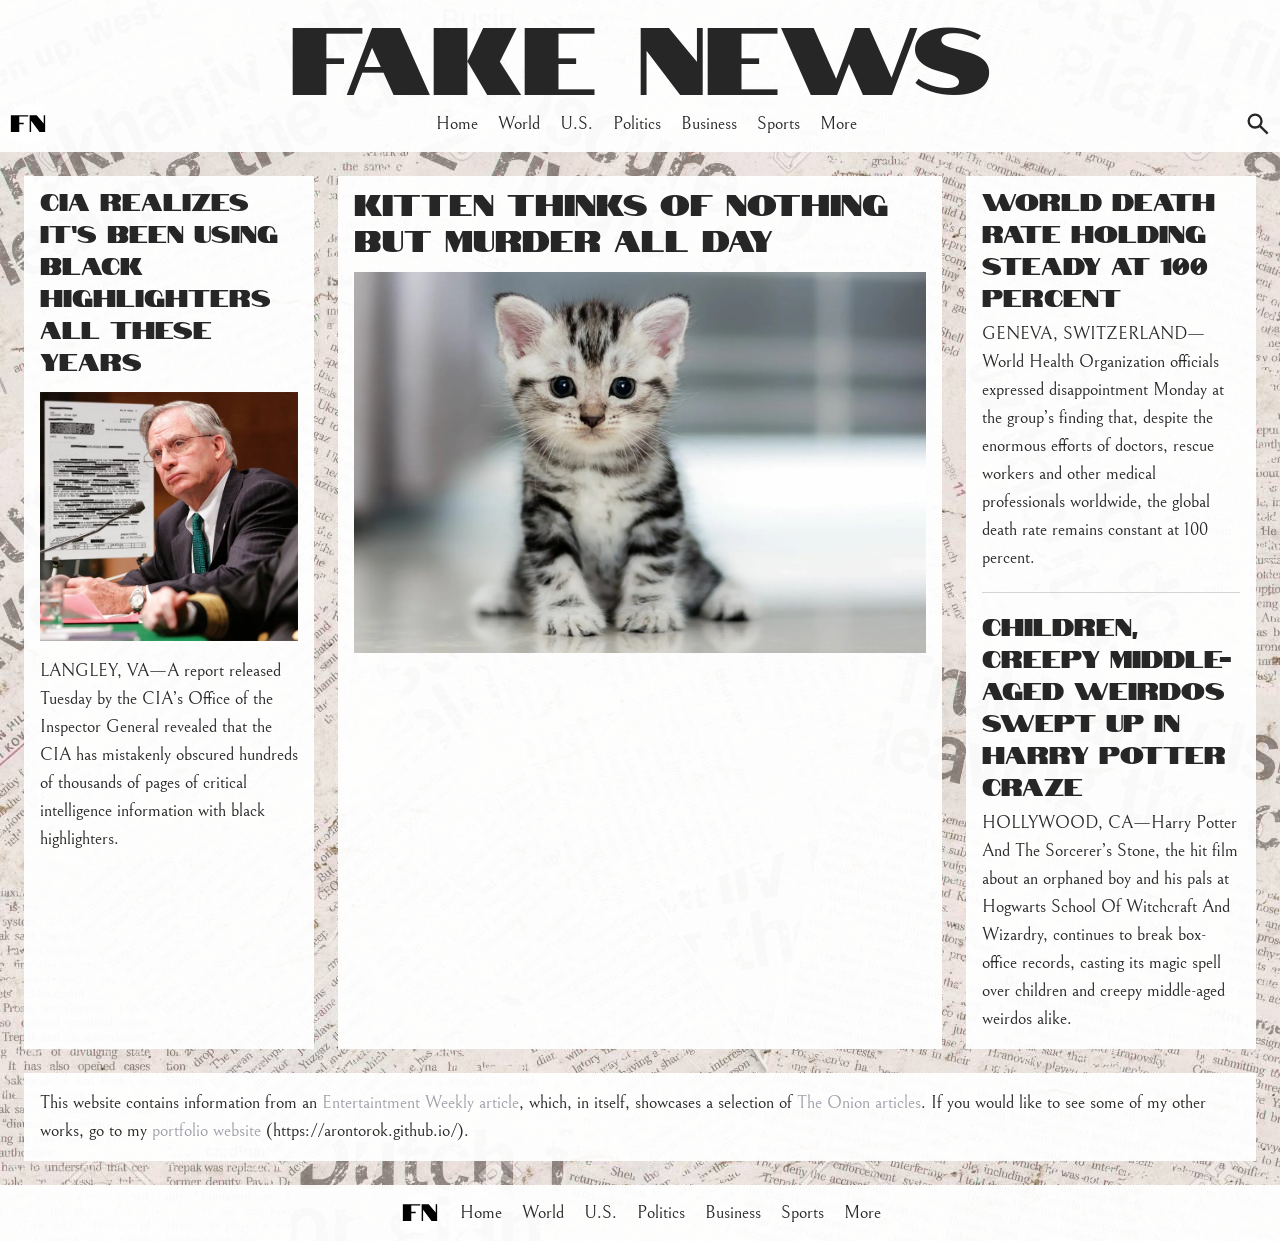
<file: docs/index.html>
<!doctype html>
<html lang="en">
  <head>
    <meta charset="UTF-8" />
    <link rel="icon" type="image/svg+xml" href="/vite.svg" />
    <meta name="viewport" content="width=device-width, initial-scale=1.0" />
    <title>Fake News</title>
    <link rel="icon" type="image/x-icon" href="fn.svg" />
    <link rel="preconnect" href="https://fonts.googleapis.com" />
    <link rel="preconnect" href="https://fonts.gstatic.com" crossorigin />
    <link
      href="https://fonts.googleapis.com/css2?family=Bellefair&family=Notable&display=swap"
      rel="stylesheet"
    />
    <script type="module" crossorigin src="./assets/index-CY2OhDJq.js"></script>
    <link rel="stylesheet" crossorigin href="./assets/index-BC5eNCt5.css">
  </head>
  <body class="font-belle text-lg bg-[url(/public/paper.jpg)] text-neutral-800">
    <div id="root"></div>
  </body>
</html>
</file>
<file: docs/assets/index-BC5eNCt5.css>
@layer properties{@supports (((-webkit-hyphens:none)) and (not (margin-trim:inline))) or ((-moz-orient:inline) and (not (color:rgb(from red r g b)))){*,:before,:after,::backdrop{--tw-border-style:solid}}}@layer theme{:root,:host{--font-sans:ui-sans-serif,system-ui,sans-serif,"Apple Color Emoji","Segoe UI Emoji","Segoe UI Symbol","Noto Color Emoji";--font-mono:ui-monospace,SFMono-Regular,Menlo,Monaco,Consolas,"Liberation Mono","Courier New",monospace;--color-zinc-300:oklch(87.1% .006 286.286);--color-zinc-400:oklch(70.5% .015 286.067);--color-zinc-500:oklch(55.2% .016 285.938);--color-neutral-800:oklch(26.9% 0 0);--spacing:.25rem;--text-lg:1.125rem;--text-lg--line-height:calc(1.75/1.125);--text-2xl:1.5rem;--text-2xl--line-height:calc(2/1.5);--text-3xl:1.875rem;--text-3xl--line-height: 1.2 ;--text-8xl:6rem;--text-8xl--line-height:1;--default-font-family:var(--font-sans);--default-mono-font-family:var(--font-mono);--font-belle:"Bellefair",serif;--font-notable:"Notable",sans-serif}}@layer base{*,:after,:before,::backdrop{box-sizing:border-box;border:0 solid;margin:0;padding:0}::file-selector-button{box-sizing:border-box;border:0 solid;margin:0;padding:0}html,:host{-webkit-text-size-adjust:100%;tab-size:4;line-height:1.5;font-family:var(--default-font-family,ui-sans-serif,system-ui,sans-serif,"Apple Color Emoji","Segoe UI Emoji","Segoe UI Symbol","Noto Color Emoji");font-feature-settings:var(--default-font-feature-settings,normal);font-variation-settings:var(--default-font-variation-settings,normal);-webkit-tap-highlight-color:transparent}hr{height:0;color:inherit;border-top-width:1px}abbr:where([title]){-webkit-text-decoration:underline dotted;text-decoration:underline dotted}h1,h2,h3,h4,h5,h6{font-size:inherit;font-weight:inherit}a{color:inherit;-webkit-text-decoration:inherit;text-decoration:inherit}b,strong{font-weight:bolder}code,kbd,samp,pre{font-family:var(--default-mono-font-family,ui-monospace,SFMono-Regular,Menlo,Monaco,Consolas,"Liberation Mono","Courier New",monospace);font-feature-settings:var(--default-mono-font-feature-settings,normal);font-variation-settings:var(--default-mono-font-variation-settings,normal);font-size:1em}small{font-size:80%}sub,sup{vertical-align:baseline;font-size:75%;line-height:0;position:relative}sub{bottom:-.25em}sup{top:-.5em}table{text-indent:0;border-color:inherit;border-collapse:collapse}:-moz-focusring{outline:auto}progress{vertical-align:baseline}summary{display:list-item}ol,ul,menu{list-style:none}img,svg,video,canvas,audio,iframe,embed,object{vertical-align:middle;display:block}img,video{max-width:100%;height:auto}button,input,select,optgroup,textarea{font:inherit;font-feature-settings:inherit;font-variation-settings:inherit;letter-spacing:inherit;color:inherit;opacity:1;background-color:#0000;border-radius:0}::file-selector-button{font:inherit;font-feature-settings:inherit;font-variation-settings:inherit;letter-spacing:inherit;color:inherit;opacity:1;background-color:#0000;border-radius:0}:where(select:is([multiple],[size])) optgroup{font-weight:bolder}:where(select:is([multiple],[size])) optgroup option{padding-inline-start:20px}::file-selector-button{margin-inline-end:4px}::placeholder{opacity:1}@supports (not ((-webkit-appearance:-apple-pay-button))) or (contain-intrinsic-size:1px){::placeholder{color:currentColor}@supports (color:color-mix(in lab,red,red)){::placeholder{color:color-mix(in oklab,currentcolor 50%,transparent)}}}textarea{resize:vertical}::-webkit-search-decoration{-webkit-appearance:none}::-webkit-date-and-time-value{min-height:1lh;text-align:inherit}::-webkit-datetime-edit{display:inline-flex}::-webkit-datetime-edit-fields-wrapper{padding:0}::-webkit-datetime-edit{padding-block:0}::-webkit-datetime-edit-year-field{padding-block:0}::-webkit-datetime-edit-month-field{padding-block:0}::-webkit-datetime-edit-day-field{padding-block:0}::-webkit-datetime-edit-hour-field{padding-block:0}::-webkit-datetime-edit-minute-field{padding-block:0}::-webkit-datetime-edit-second-field{padding-block:0}::-webkit-datetime-edit-millisecond-field{padding-block:0}::-webkit-datetime-edit-meridiem-field{padding-block:0}::-webkit-calendar-picker-indicator{line-height:1}:-moz-ui-invalid{box-shadow:none}button,input:where([type=button],[type=reset],[type=submit]){appearance:button}::file-selector-button{appearance:button}::-webkit-inner-spin-button{height:auto}::-webkit-outer-spin-button{height:auto}[hidden]:where(:not([hidden=until-found])){display:none!important}}@layer components;@layer utilities{.order-1{order:1}.order-2{order:2}.order-3{order:3}.order-4{order:4}.col-span-12{grid-column:span 12/span 12}.m-6{margin:calc(var(--spacing)*6)}.mt-auto{margin-top:auto}.mb-1{margin-bottom:calc(var(--spacing)*1)}.mb-1\.5{margin-bottom:calc(var(--spacing)*1.5)}.flex{display:flex}.grid{display:grid}.min-h-screen{min-height:100vh}.w-10{width:calc(var(--spacing)*10)}.w-full{width:100%}.cursor-pointer{cursor:pointer}.grid-cols-12{grid-template-columns:repeat(12,minmax(0,1fr))}.flex-col{flex-direction:column}.items-center{align-items:center}.justify-between{justify-content:space-between}.justify-center{justify-content:center}.gap-5{gap:calc(var(--spacing)*5)}.gap-6{gap:calc(var(--spacing)*6)}.self-end{align-self:flex-end}.overflow-hidden{overflow:hidden}.border-t{border-top-style:var(--tw-border-style);border-top-width:1px}.border-zinc-300{border-color:var(--color-zinc-300)}.bg-\[rgba\(255\,255\,255\,0\.95\)\]{background-color:#fffffff2}.bg-\[url\(\/public\/paper\.jpg\)\]{background-image:url(./paper-BiKd4ryx.jpg)}.p-2{padding:calc(var(--spacing)*2)}.p-4{padding:calc(var(--spacing)*4)}.py-4{padding-block:calc(var(--spacing)*4)}.pt-2{padding-top:calc(var(--spacing)*2)}.pb-2{padding-bottom:calc(var(--spacing)*2)}.pb-4{padding-bottom:calc(var(--spacing)*4)}.text-center{text-align:center}.font-belle{font-family:var(--font-belle)}.text-2xl{font-size:var(--text-2xl);line-height:var(--tw-leading,var(--text-2xl--line-height))}.text-3xl{font-size:var(--text-3xl);line-height:var(--tw-leading,var(--text-3xl--line-height))}.text-8xl{font-size:var(--text-8xl);line-height:var(--tw-leading,var(--text-8xl--line-height))}.text-lg{font-size:var(--text-lg);line-height:var(--tw-leading,var(--text-lg--line-height))}.text-neutral-800{color:var(--color-neutral-800)}@media(hover:hover){.hover\:text-zinc-500:hover{color:var(--color-zinc-500)}}@media not all and (min-width:40rem){.max-sm\:hidden{display:none}}@media(min-width:40rem){.sm\:hidden{display:none}.sm\:w-fit{width:fit-content}.sm\:flex-row{flex-direction:row}@media not all and (min-width:80rem){.sm\:max-xl\:mb-0{margin-bottom:calc(var(--spacing)*0)}.sm\:max-xl\:border-r{border-right-style:var(--tw-border-style);border-right-width:1px}}}@media(min-width:48rem){.md\:col-span-4{grid-column:span 4/span 4}.md\:col-span-8{grid-column:span 8/span 8}}@media(min-width:80rem){.xl\:order-1{order:1}.xl\:order-2{order:2}.xl\:col-span-3{grid-column:span 3/span 3}.xl\:col-span-6{grid-column:span 6/span 6}.xl\:flex-col{flex-direction:column}}}h1{margin-top:calc(var(--spacing)*-2);font-family:var(--font-notable)}.link{color:var(--color-zinc-400)}@media(hover:hover){.link:hover{text-decoration-line:underline}}@property --tw-border-style{syntax:"*";inherits:false;initial-value:solid}
</file>
